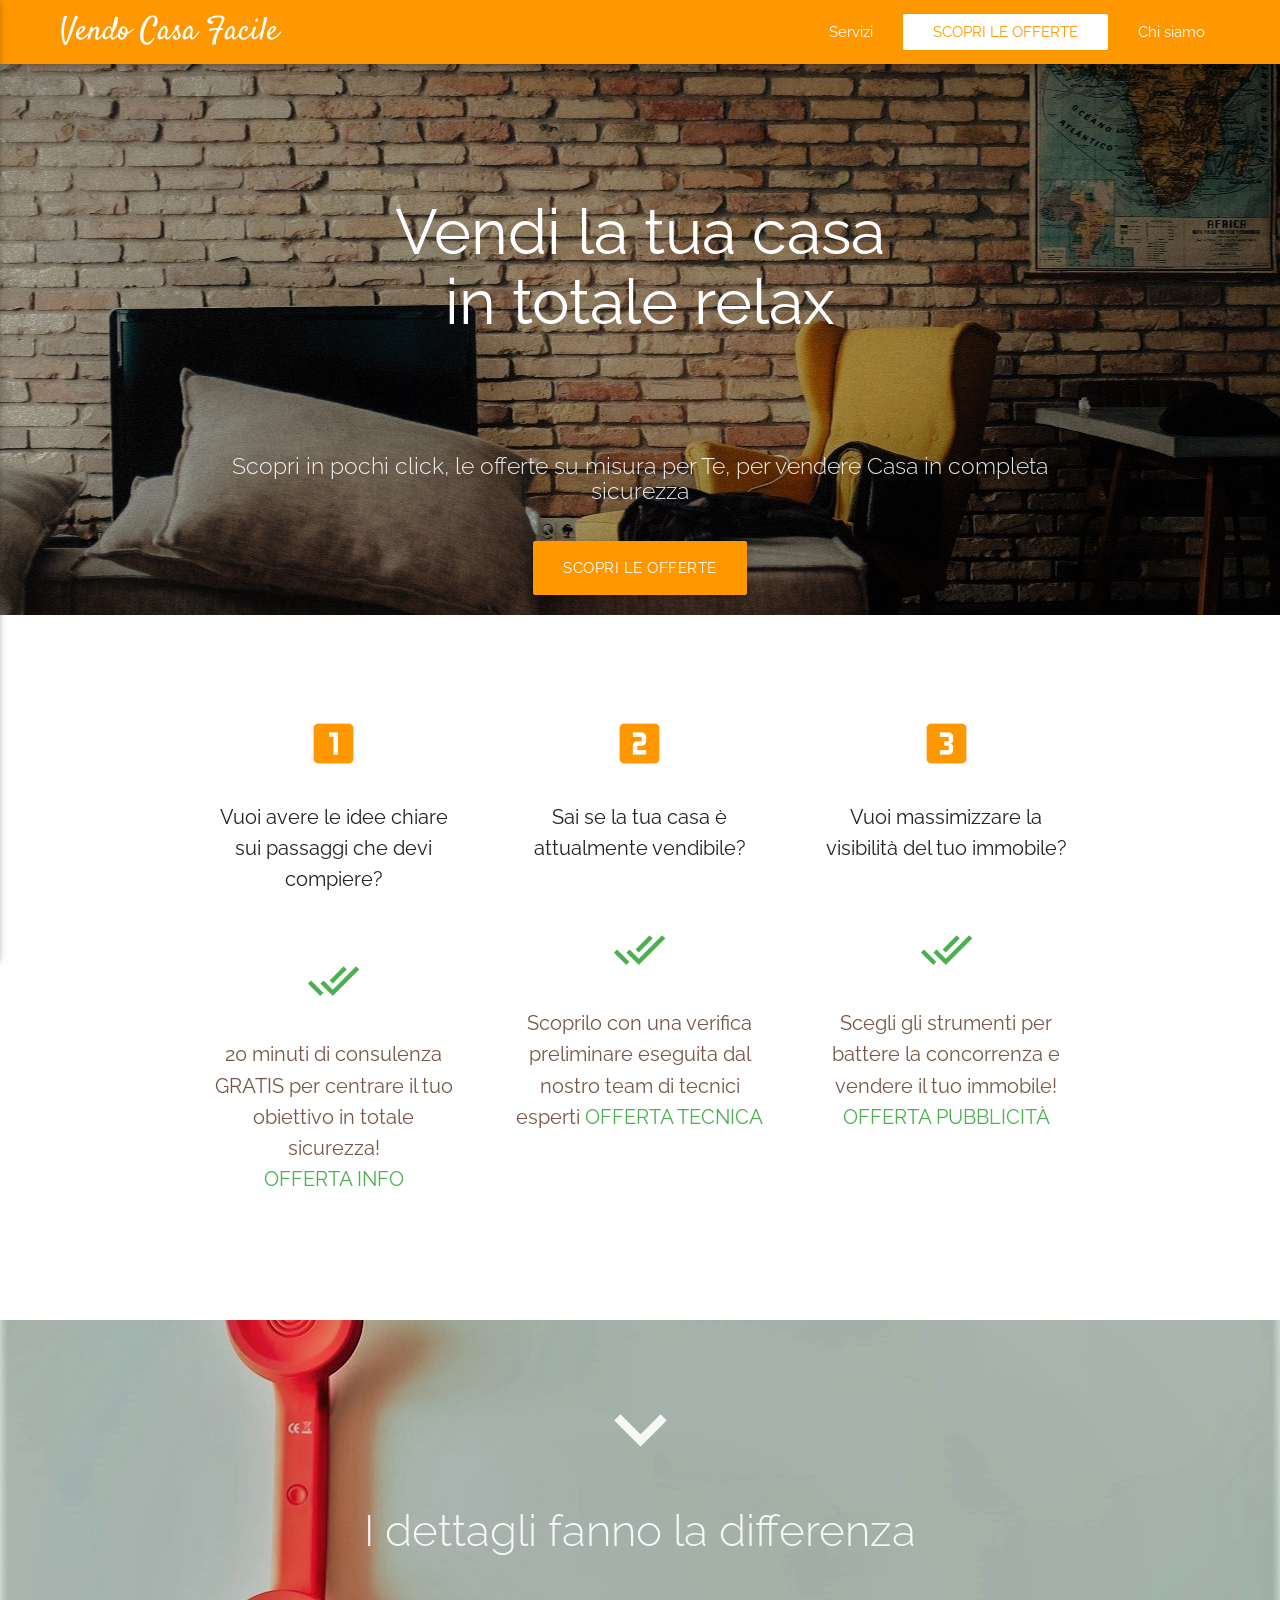
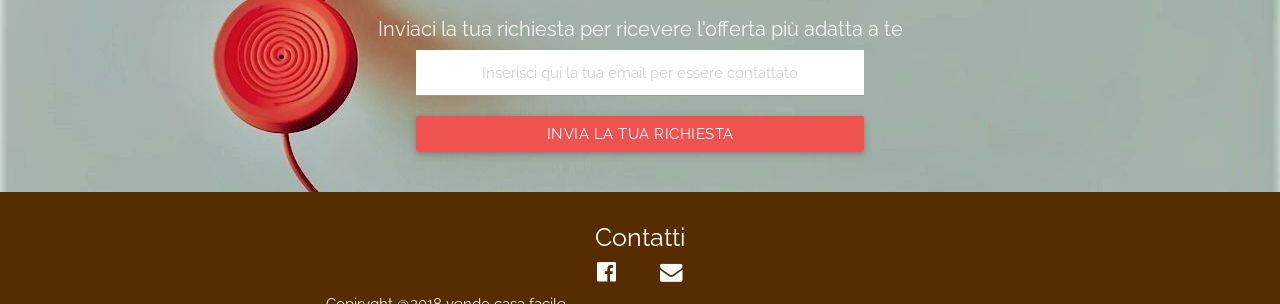
<file: index.html>
<!DOCTYPE html>
<html lang="it">
<head>
  <meta name="google-site-verification" content="xme6a1FTZZwv63tbI_aj_Q2dXfJPUbiJGaoRssNo81g" />
  <meta http-equiv="Content-Type" content="text/html; charset=UTF-8"/>
  <meta name="viewport" content="width=device-width, initial-scale=1, maximum-scale=1.0, user-scalable=no"/>
  <title>Vendo Casa Facile </title>
  <meta name="description" content="Vendi la tua casa a Ferrara, in totale relax, con l'aiuto di un team di professionisti qualificati, al tuo fianco"/>

<!--Fb open group-->
<meta property="og:url" content="http://vendocasafacile.com/index.html" /> 
<meta property="og:title" content="Vendo Casa Facile"/> 
<meta property="og:image"           content="http://vendocasafacile.com/VCFfb.png" /> 
<meta property="og:description"    content="Vendi la tua casa in totale relax, con l'aiuto di un team di professionisti qualificati, al tuo fianco" />

  <!-- CSS  -->
  <link href="https://fonts.googleapis.com/icon?family=Material+Icons" rel="stylesheet">
  <link href="css/materialize.css" type="text/css" rel="stylesheet" media="screen,projection"/>
  <link href="css/style.css" type="text/css" rel="stylesheet" media="screen,projection"/>

<!--Google Fonts-->
<link href="https://fonts.googleapis.com/css?family=Raleway:500|Satisfy" rel="stylesheet">

<!--Font Awesome-->

<link rel="stylesheet" href="font-awesome/css/font-awesome.min.css">

<!--Sumome-->
<script async>(function(s,u,m,o,j,v){j=u.createElement(m);v=u.getElementsByTagName(m)[0];j.async=1;j.src=o;j.dataset.sumoSiteId='fd8b15d18a52f67ae9bc9f361fe52976ebd9730a06eea251e8cc4a610d383a19';v.parentNode.insertBefore(j,v)})(window,document,'script','//load.sumo.com/');</script>
<body>

<!--Fixed NavBar-->
 <div class="navbar-fixed">
    <nav>
      <div class="nav-wrapper orange">
        <a href="#"  class="brand-logo white-text">Vendo Casa Facile</a>
              <a href="#" data-activates="mobile-demo" class="button-collapse"><i class="material-icons">menu</i></a>
        <ul class="right hide-on-med-and-down">
          <li><a href="#servizio" class="white-text">Servizi</a></li>
          <li><a href="#registrazione" class="waves-effect waves-teal btn-flat orange-text button white">SCOPRI LE OFFERTE</a></li>
          <li><a href="#Ospita" class="white-text">Chi siamo</a></li>
          </ul>
          <ul class="side-nav" id="mobile-demo">
          <li><a href="#servizio" class="white-text">Servizi</a></li>
          <li><a href="#registrazione" class="white-text">Scopri le offerte</a></li>
          <li><a href="#Ospita" class="white-text">Chi siamo</a></li>
      </ul>
      </div>
    </nav>
  </div>

<!--intro-->
  <div id="index-banner" class="parallax-container">
    <div class="section-intro no-pad-bot">
      <div class="container">
        <br><br>
        <h1 class="header center white-text">Vendi la tua casa <br> in totale relax</h1>
        <div class="row center">
          <h3 class="header-subtitle col s12 light">Scopri in pochi click, le offerte su misura per Te, per vendere Casa in completa sicurezza</h3>
        </div>
        <div class="row center">
          <a href="#registrazione" class="btn-large waves-effect waves-light teal orange">Scopri le offerte</a>
        </div>
        <br><br>

      </div>
    </div>
    <div class="parallax"><img src="background1.jpg">
    </div>
  </div>

<!--servizio-->
  <div id="servizio" class="container">
    <div class="section">
    <div class="col-servizio">

        <!--   Icon Section   -->
        <div class="row">
          
  <div class="col s12 m4">
            <div class="icon-block">
              <h2 class="center orange-text"><i class="material-icons">looks_one</i></h2>
              <h5 class="center">Vuoi avere le idee chiare sui passaggi che devi compiere?</h5>
<br>
<h2 class="center green-text"><i class="material-icons">done_all</i></h2>
              <h5 class="center green-text"> <a class="brown-text" href="#registrazione">20 minuti di consulenza GRATIS per centrare il tuo obiettivo in totale sicurezza! </a> <br> <a class="green-text" href="#registrazione"> OFFERTA INFO </a> </h5>
            </div>
          </div>

          <div class="col s12 m4">
            <div class="icon-block">
              <h2 class="center orange-text"><i class="material-icons">looks_two</i></h2>
              <h5 class="center">Sai se la tua casa è attualmente vendibile?</h5>
<br>
<h2 class="center green-text"><i class="material-icons">done_all</i></h2>
              <h5 class="center green-text"> <a class="brown-text" href="#registrazione"> Scoprilo con una verifica preliminare eseguita dal nostro team di tecnici esperti <a class="green-text" href="#registrazione"> OFFERTA TECNICA </a> </h5>
            </div>
          </div>

          <div class="col s12 m4">
            <div class="icon-block">
              <h2 class="center orange-text"><i class="material-icons">looks_3</i></h2>
              <h5 class="center">Vuoi massimizzare la visibilità del tuo immobile?</h5>
<br>
<h2 class="center green-text"><i class="material-icons">done_all</i></h2>
              <h5 class="center green-text"><a class="brown-text" href="#registrazione"> Scegli gli strumenti per battere la concorrenza e vendere il tuo immobile! <a class="green-text" href="#registrazione"> OFFERTA PUBBLICITÀ </a> </h5>
            </div>
          </div>
        </div>
        </div>


    </div>
  </div>

<!-- Registrazione -->
  <div id="registrazione" class="parallax-container valign-wrapper">
    <div class="section-registrazione no-pad-bot">
      <div class="container">
        <div class="row center">
          <i class="material-icons registrazione-icon">keyboard_arrow_down</i>
          <h3 class="col s12 light">I dettagli fanno la differenza</h3>
          <h5 class="col s12 registrazione-subtitle"> Inviaci la tua richiesta per ricevere l'offerta più adatta a te</h5>
           <div class="row">
        <div class="col s12 l6 offset-l3">

          <!-- Begin Mailchimp Signup Form -->
        <div id="mc_embed_signup">
          <form action="http://gmail.us20.list-manage.com/subscribe/post?u=9181536b9d34cf0270d261706&amp;id=687b366f20" method="post" id="mc-embedded-subscribe-form" name="mc-embedded-subscribe-form" class="validate" target="_blank" novalidate>
              <div id="mc_embed_signup_scroll">

            <input type="email" value="" name="EMAIL" class="email validate white center black-text" id="mce-EMAIL" placeholder="Inserisci qui la tua email per essere contattato" required>
             <button class="btn btn-registrazione waves-effect waves-light red lighten-1" type="submit" name="action">Invia la tua richiesta</button>
            </div>
            </div>
          </form>
       </div>
         <!--End mc_embed_signup-->
</div>
    <div class="parallax">
      <img src="background2.jpg" alt="Unsplashed background img 2">
  </div>
</div>
</div>

<!--Footer-->
  <footer class="page-footer">
    <div class="container">
      <div class="row">
        <div class="col l12 s12 center">
          <h5 class="white-text">Contatti</h5>
          <a href="https://www.facebook.com/vendocasafacile/" target="_blank" class="social-icon"><i class="fa fa-facebook-official" aria-hidden="true"></i></a>
          <a href="mailto:vendocasafacile@gmail.com" target="_blank" class="social-icon"><i class="fa fa-envelope" aria-hidden="true"></i></a>
    </div>
</div>
<div class="foot-copyright">
  <div class="container">
    Copiryght @2018 vendo casa facile </a>
  </footer>


  <!--  Scripts-->
  <script src="https://code.jquery.com/jquery-2.1.1.min.js"></script>
  <script src="js/materialize.js"></script>
  <script src="js/init.js"></script>
  <script>(function(){var qs,js,q,s,d=document,gi=d.getElementById,ce=d.createElement,gt=d.getElementsByTagName,id='typef_orm',b='https://s3-eu-west-1.amazonaws.com/share.typeform.com/';if(!gi.call(d,id)){js=ce.call(d,'script');js.id=id;js.src=b+'share.js';q=gt.call(d,'script')[0];q.parentNode.insertBefore(js,q)}id=id+'_';if(!gi.call(d,id)){qs=ce.call(d,'link');qs.rel='stylesheet';qs.id=id;qs.href=b+'share-button.css';s=gt.call(d,'head')[0];s.appendChild(qs,s)}})()</script>

<!-- Google analytics -->
<script async src="https://www.googletagmanager.com/gtag/js?id=UA-137015579-1"></script>
<script>
  window.dataLayer = window.dataLayer || [];
  function gtag(){dataLayer.push(arguments);}
  gtag('js', new Date());

  gtag('config', 'UA-137015579-1');
</script>


  </script>

 <!-- Hotjar Tracking Code for vendocasafacile.com -->
<script>
    (function(h,o,t,j,a,r){
        h.hj=h.hj||function(){(h.hj.q=h.hj.q||[]).push(arguments)};
        h._hjSettings={hjid:1270966,hjsv:6};
        a=o.getElementsByTagName('head')[0];
        r=o.createElement('script');r.async=1;
        r.src=t+h._hjSettings.hjid+j+h._hjSettings.hjsv;
        a.appendChild(r);
    })(window,document,'https://static.hotjar.com/c/hotjar-','.js?sv=');
</script>
</file>
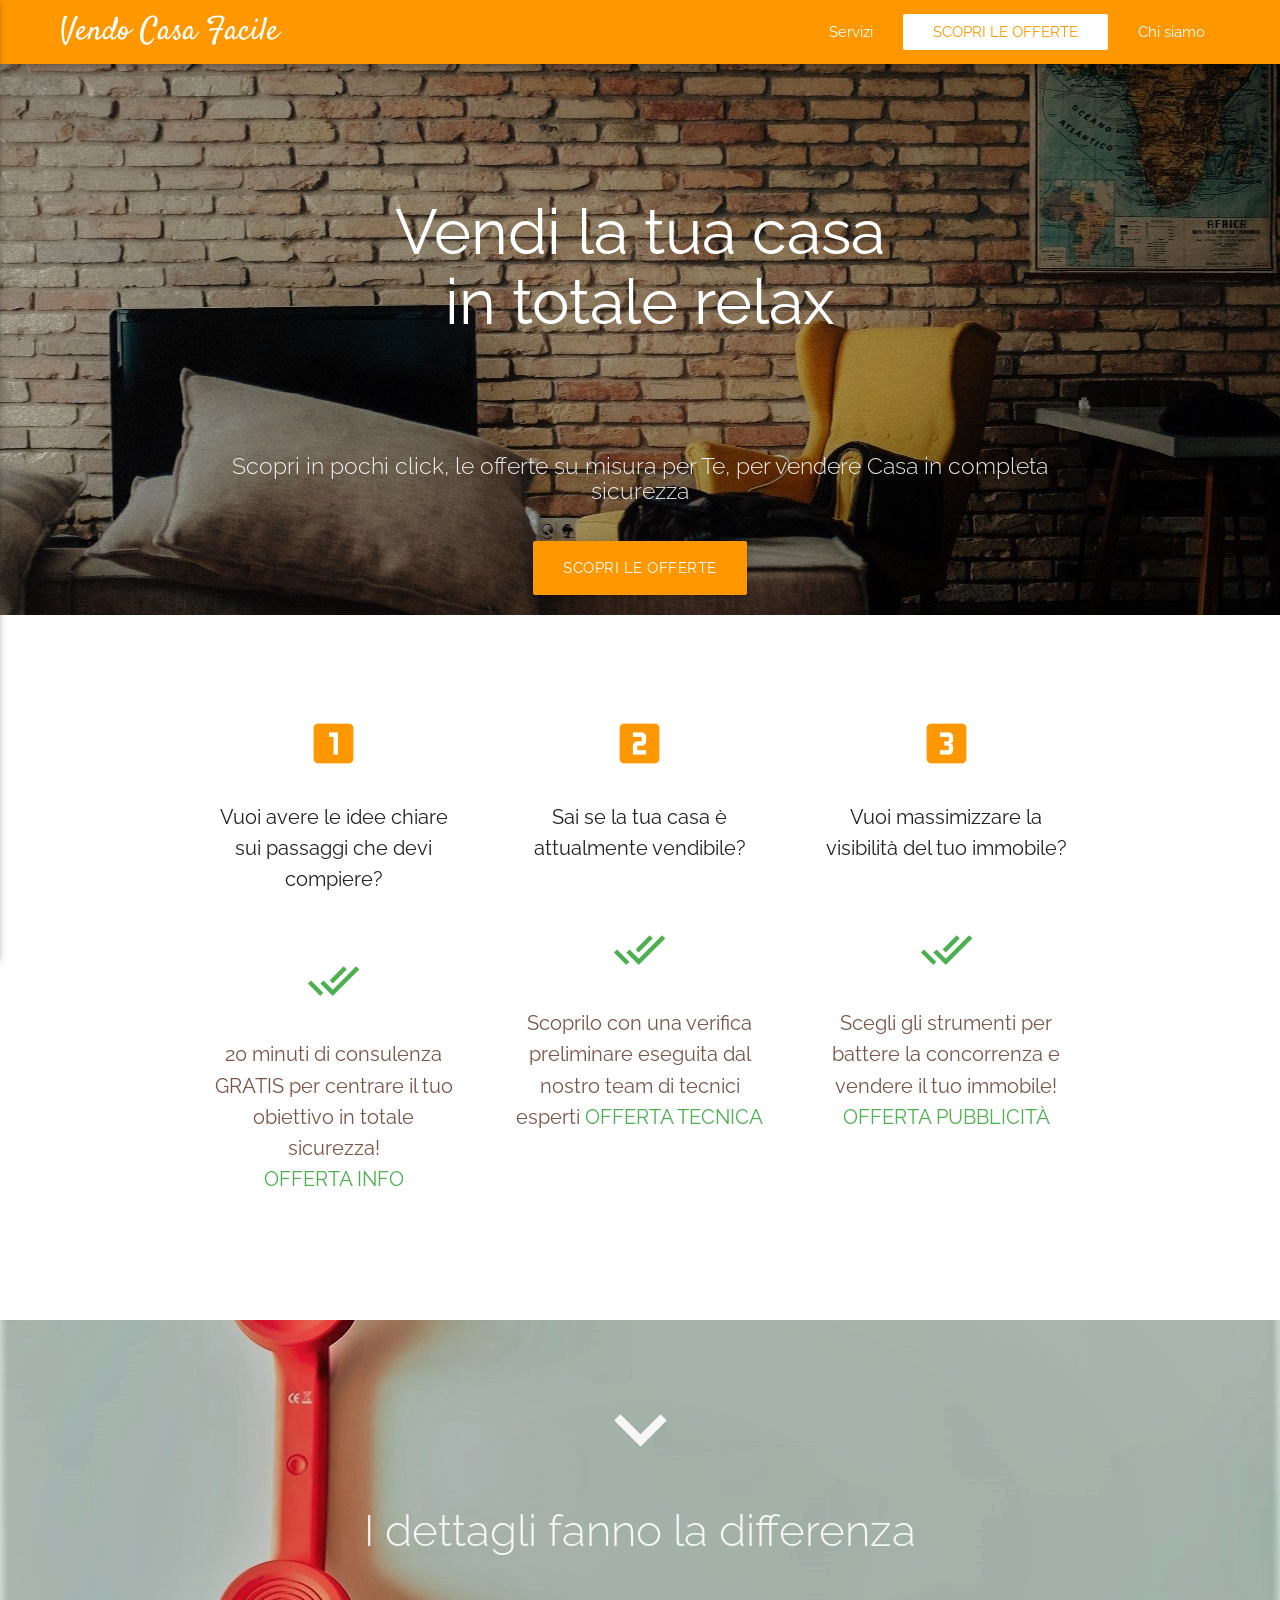
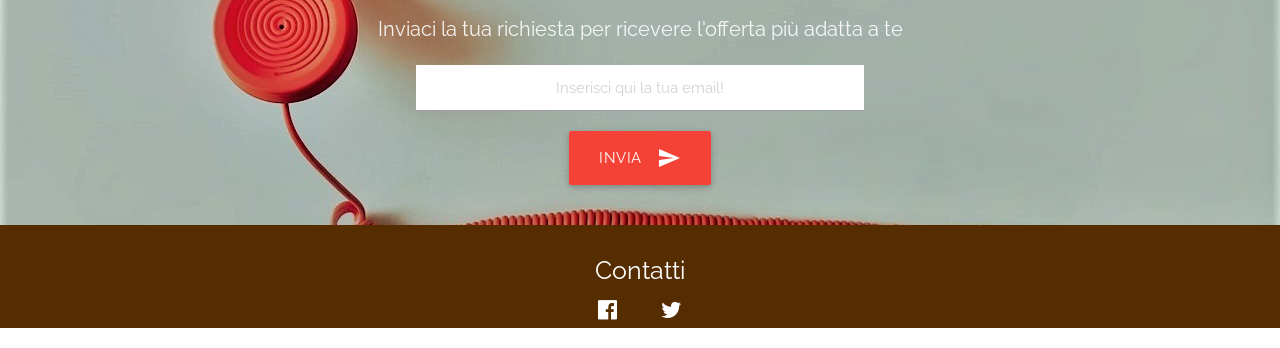
<file: index_2016.html>
<!DOCTYPE html>
<html lang="it">
<head>
  <meta name="google-site-verification" content="xme6a1FTZZwv63tbI_aj_Q2dXfJPUbiJGaoRssNo81g" />
  <meta http-equiv="Content-Type" content="text/html; charset=UTF-8"/>
  <meta name="viewport" content="width=device-width, initial-scale=1, maximum-scale=1.0, user-scalable=no"/>
  <title>Casa in legno 360° | Ottieni tutte le risposte ai tuoi dubbi sulle case in legno e realizza la tua abitazione. </title>
  <meta name="description" content="Realizza la tua casa ecologica, in legno, in tutta sicurezza con l'aiuto di un professionista qualificato, sempre al tuo fianco."/>

<!--Fb open group-->
<meta property="og:url" content="http://casainlegno360.com/index.html" /> 
<meta property="og:title" content="Casa in legno 360° | Ottieni tutte le risposte ai tuoi dubbi sulle case in legno e realizza la tua abitazione." /> 
<meta property="og:image"           content="http://casainlegno360.com/CsLgn360.png" /> 
<meta property="og:description"    content="Realizza la tua casa ecologica, in legno, in tutta sicurezza con l'aiuto di un professionista qualificato, sempre al tuo fianco." />

  <!-- CSS  -->
  <link href="https://fonts.googleapis.com/icon?family=Material+Icons" rel="stylesheet">
  <link href="css/materialize.css" type="text/css" rel="stylesheet" media="screen,projection"/>
  <link href="css/style.css" type="text/css" rel="stylesheet" media="screen,projection"/>

<!--Google Fonts-->
<link href="https://fonts.googleapis.com/css?family=Raleway:500|Satisfy" rel="stylesheet">

<!--Font Awesome-->

<link rel="stylesheet" href="font-awesome/css/font-awesome.min.css">

<!--Sumome-->
<script src="//load.sumome.com/" data-sumo-site-id="3e712b3d972179f2d83c04da030cea69707537cebe571b6a861ba20f2c2c779e" async="async"></script>

</head>
<body>

<!--Fixed NavBar-->
 <div class="navbar-fixed">
    <nav>
      <div class="nav-wrapper orange">
        <a href="#"  class="brand-logo white-text">Vendo Casa Facile</a>
              <a href="#" data-activates="mobile-demo" class="button-collapse"><i class="material-icons">menu</i></a>
        <ul class="right hide-on-med-and-down">
          <li><a href="#servizio" class="white-text">Servizi</a></li>
          <li><a href="#registrazione" class="waves-effect waves-teal btn-flat orange-text button white">SCOPRI LE OFFERTE</a></li>
          <li><a href="#Ospita" class="white-text">Chi siamo</a></li>
          </ul>
          <ul class="side-nav" id="mobile-demo">
          <li><a href="#servizio" class="white-text">Servizi</a></li>
          <li><a href="#registrazione" class="white-text">Scopri le offerte</a></li>
          <li><a href="#Ospita" class="white-text">Chi siamo</a></li>
      </ul>
      </div>
    </nav>
  </div>

<!--intro-->
  <div id="index-banner" class="parallax-container">
    <div class="section-intro no-pad-bot">
      <div class="container">
        <br><br>
        <h1 class="header center white-text">Vendi la tua casa <br> in totale relax</h1>
        <div class="row center">
          <h3 class="header-subtitle col s12 light">Scopri in pochi click, le offerte su misura per Te, per vendere Casa in completa sicurezza</h3>
        </div>
        <div class="row center">
          <a href="#registrazione" class="btn-large waves-effect waves-light teal orange">Scopri le offerte</a>
        </div>
        <br><br>

      </div>
    </div>
    <div class="parallax"><img src="background1.jpg">
    </div>
  </div>

<!--servizio-->
  <div id="servizio" class="container">
    <div class="section">
    <div class="col-servizio">

        <!--   Icon Section   -->
        <div class="row">
          
  <div class="col s12 m4">
            <div class="icon-block">
              <h2 class="center orange-text"><i class="material-icons">looks_one</i></h2>
              <h5 class="center">Vuoi avere le idee chiare sui passaggi che devi compiere?</h5>
<br>
<h2 class="center green-text"><i class="material-icons">done_all</i></h2>
              <h5 class="center green-text"> <a class="brown-text" href="#registrazione">20 minuti di consulenza GRATIS per centrare il tuo obiettivo in totale sicurezza! </a> <br> <a class="green-text" href="#registrazione"> OFFERTA INFO </a> </h5>
            </div>
          </div>

          <div class="col s12 m4">
            <div class="icon-block">
              <h2 class="center orange-text"><i class="material-icons">looks_two</i></h2>
              <h5 class="center">Sai se la tua casa è attualmente vendibile?</h5>
<br>
<h2 class="center green-text"><i class="material-icons">done_all</i></h2>
              <h5 class="center green-text"> <a class="brown-text" href="#registrazione"> Scoprilo con una verifica preliminare eseguita dal nostro team di tecnici esperti <a class="green-text" href="#registrazione"> OFFERTA TECNICA </a> </h5>
            </div>
          </div>

          <div class="col s12 m4">
            <div class="icon-block">
              <h2 class="center orange-text"><i class="material-icons">looks_3</i></h2>
              <h5 class="center">Vuoi massimizzare la visibilità del tuo immobile?</h5>
<br>
<h2 class="center green-text"><i class="material-icons">done_all</i></h2>
              <h5 class="center green-text"><a class="brown-text" href="#registrazione"> Scegli gli strumenti per battere la concorrenza e vendere il tuo immobile! <a class="green-text" href="#registrazione"> OFFERTA PUBBLICITÀ </a> </h5>
            </div>
          </div>
        </div>
        </div>


    </div>
  </div>

<!-- Registrazione -->
  <div id="registrazione" class="parallax-container valign-wrapper">
    <div class="section-registrazione no-pad-bot">
      <div class="container">
        <div class="row center">
          <i class="material-icons registrazione-icon">keyboard_arrow_down</i>
          <h3 class="col s12 light">I dettagli fanno la differenza</h3>
          <h5 class="col s12 registrazione-subtitle"> Inviaci la tua richiesta per ricevere l'offerta più adatta a te</h5>
           <div class="row">
        <div class="col s12 l6 offset-l3">

          <!-- Begin MailChimp Signup Form -->
          
          <div id="mc_embed_signup">
          <form action="http://facebook.us14.list-manage.com/subscribe/post?u=4d839f644c992801f4617163a&amp;id=6917e05096" method="post" id="mc-embedded-subscribe-form" name="mc-embedded-subscribe-form" class="validate" target="_blank" novalidate>
          <div id="mc_embed_signup_scroll">
          <div class="input-field inline">
          <input type="email" value="" name="EMAIL" class="email validate white center black-text" id="mce-EMAIL" placeholder="Inserisci qui la tua email!" required>
           <button class="btn-large waves-effect red" type="submit" name="action">Invia <i class="material-icons right">send</i>
  </button>
         </div>
      </form>
      </div>

<!--End mc_embed_signup-->

         </div>
         </div>
       </div>
        </div>
      </div>
    </div>
    <div class="parallax"><img src="background2.jpg" alt="Unsplashed background img 2"></div>
  </div>


<!--Footer-->
  <footer class="page-footer">
    <div class="container">
      <div class="row">
        <div class="col l12 s12 center">
          <h5 class="white-text">Contatti</h5>
          <a href="https://www.facebook.com/CasaInLegno360/" target="_blank" class="social-icon"><i class="fa fa-facebook-official" aria-hidden="true"></i><a>
          <a href="https://twitter.com/CasaInLegno360" target="_blank" class="social-icon"><i class="fa fa-twitter" aria-hidden="true"></i><a>
      </div>
    </div>
  </footer>


  <!--  Scripts-->
  <script src="https://code.jquery.com/jquery-2.1.1.min.js"></script>
  <script src="js/materialize.js"></script>
  <script src="js/init.js"></script>
  <script>(function(){var qs,js,q,s,d=document,gi=d.getElementById,ce=d.createElement,gt=d.getElementsByTagName,id='typef_orm',b='https://s3-eu-west-1.amazonaws.com/share.typeform.com/';if(!gi.call(d,id)){js=ce.call(d,'script');js.id=id;js.src=b+'share.js';q=gt.call(d,'script')[0];q.parentNode.insertBefore(js,q)}id=id+'_';if(!gi.call(d,id)){qs=ce.call(d,'link');qs.rel='stylesheet';qs.id=id;qs.href=b+'share-button.css';s=gt.call(d,'head')[0];s.appendChild(qs,s)}})()</script>

<!-- Google analytics -->
  <script>
  (function(i,s,o,g,r,a,m){i['GoogleAnalyticsObject']=r;i[r]=i[r]||function(){
  (i[r].q=i[r].q||[]).push(arguments)},i[r].l=1*new Date();a=s.createElement(o),
  m=s.getElementsByTagName(o)[0];a.async=1;a.src=g;m.parentNode.insertBefore(a,m)
  })(window,document,'script','https://www.google-analytics.com/analytics.js','ga');

  ga('create', 'UA-88357866-1', 'auto');
  ga('send', 'pageview');

  </script>

  <!--smartlook-->
  <script type="text/javascript">
    window.smartlook||(function(d) {
    var o=smartlook=function(){ o.api.push(arguments)},h=d.getElementsByTagName('head')[0];
    var c=d.createElement('script');o.api=new Array();c.async=true;c.type='text/javascript';
    c.charset='utf-8';c.src='//rec.smartlook.com/recorder.js';h.appendChild(c);
    })(document);
    smartlook('init', 'ea84d6d92abb2a49be321e01e9f5454abdc31c79');
</script>

 <!-- WhatsHelp.io widget -->
<script type="text/javascript">
    (function () {
        var options = {
            facebook: "606758646175635", // Facebook page ID
            email: "info@casainlegno360.com", // Email
            company_logo_url: "//scontent.xx.fbcdn.net/v/t1.0-1/p50x50/15036627_609173339267499_9114224182856759161_n.jpg?oh=e348a409c65d0175b8922ac6e27600fc&oe=58ED5390", // URL of company logo (png, jpg, gif)
            greeting_message: "Ciao!\nHai dei dubbi sulla costruzione della tua nuova casa?\nCome possiamo aiutarti?", // Text of greeting message
            button_color: "#FF6550", // Color of button
            position: "right", // Position may be 'right' or 'left'
            order: "facebook,email" // Order of buttons
        };
        var proto = document.location.protocol, host = "whatshelp.io", url = proto + "//static." + host;
        var s = document.createElement('script'); s.type = 'text/javascript'; s.async = true; s.src = url + '/widget-send-button/js/init.js';
        s.onload = function () { WhWidgetSendButton.init(host, proto, options); };
        var x = document.getElementsByTagName('script')[0]; x.parentNode.insertBefore(s, x);
    })();
</script>

</script>

  </body>
</html>
</file>
<file: css/style.css>
/* Custom Stylesheet */
/**
 * Use this file to override Materialize files so you can update
 * the core Materialize files in the future
 *
 * Made By MaterializeCSS.com
 */

body {
font-family: 'Raleway', sans-serif;
}

nav ul a,
nav .brand-logo {
  color: orange;
}

nav .brand-logo {
font-family: 'Satisfy', cursive;
}

nav .nav-wrapper {
    padding: 0 60px;
}

p {
  line-height: 2rem;
}

.button-collapse {
  color: orange;
}

.parallax-container {
  min-height: 380px;
  line-height: 0;
  height: auto;
  color: rgba(255,255,255,.9);
}

.section-intro{
  height: 100%;
  width: 100%;
}

  .header {
    margin-top: 15%;
  }

  .header-subtitle {
    margin-top: 10%;
    font-size: 1.5em;
  }

@media only screen and (max-width : 992px) {
  .parallax-container .section {
    position: absolute;
    top: 40%;
  }
  #index-banner .section {
    top: 10%;
  }
}

@media only screen and (max-width : 600px) {
  #index-banner .section {
    top: 0;
  }

  nav .nav-wrapper {
    padding: 0 10px;
}
}

.col-servizio {
  margin-top: 60px;
  margin-bottom: 100px;
}

.icon-block {
  padding: 0 15px;
}
.icon-block .material-icons {
  font-size: inherit;
}

#servizio h5 {
  font-size: 1.3em;
  line-height: 1.6em;
}

.text-icon {
  font-size: 1.5em;
  color: brown;
  padding: 0 20px;
}
.social-icon:hover{
 color: orange;
}

.section-registrazione{
  width: 100%;
  height: 100%;
}

.registrazione-icon {
  font-size: 7em;
  margin-top: 60px;
}

.registrazione-subtitle {
  font-size: 1.3em;
  margin-top: 5%;
}

.btn-registrazione {
  width: 100%;
}

.ospita-icon {
  font-size: 7em;
  margin-top: 60px;
}

.ospita-subtitle {
  font-size: 1.3em;
  margin-top: 5%;
  line-height: 2em;
}

.btn-ospita {
  width: 100%;
}

footer.page-footer {
  margin: 0;
  background-color: #552d00;
}

.social-icon {
  font-size: 1.5em;
  color: #fff;
  padding: 0 20px;
}
.social-icon:hover{
 color: orange;
}
</file>
